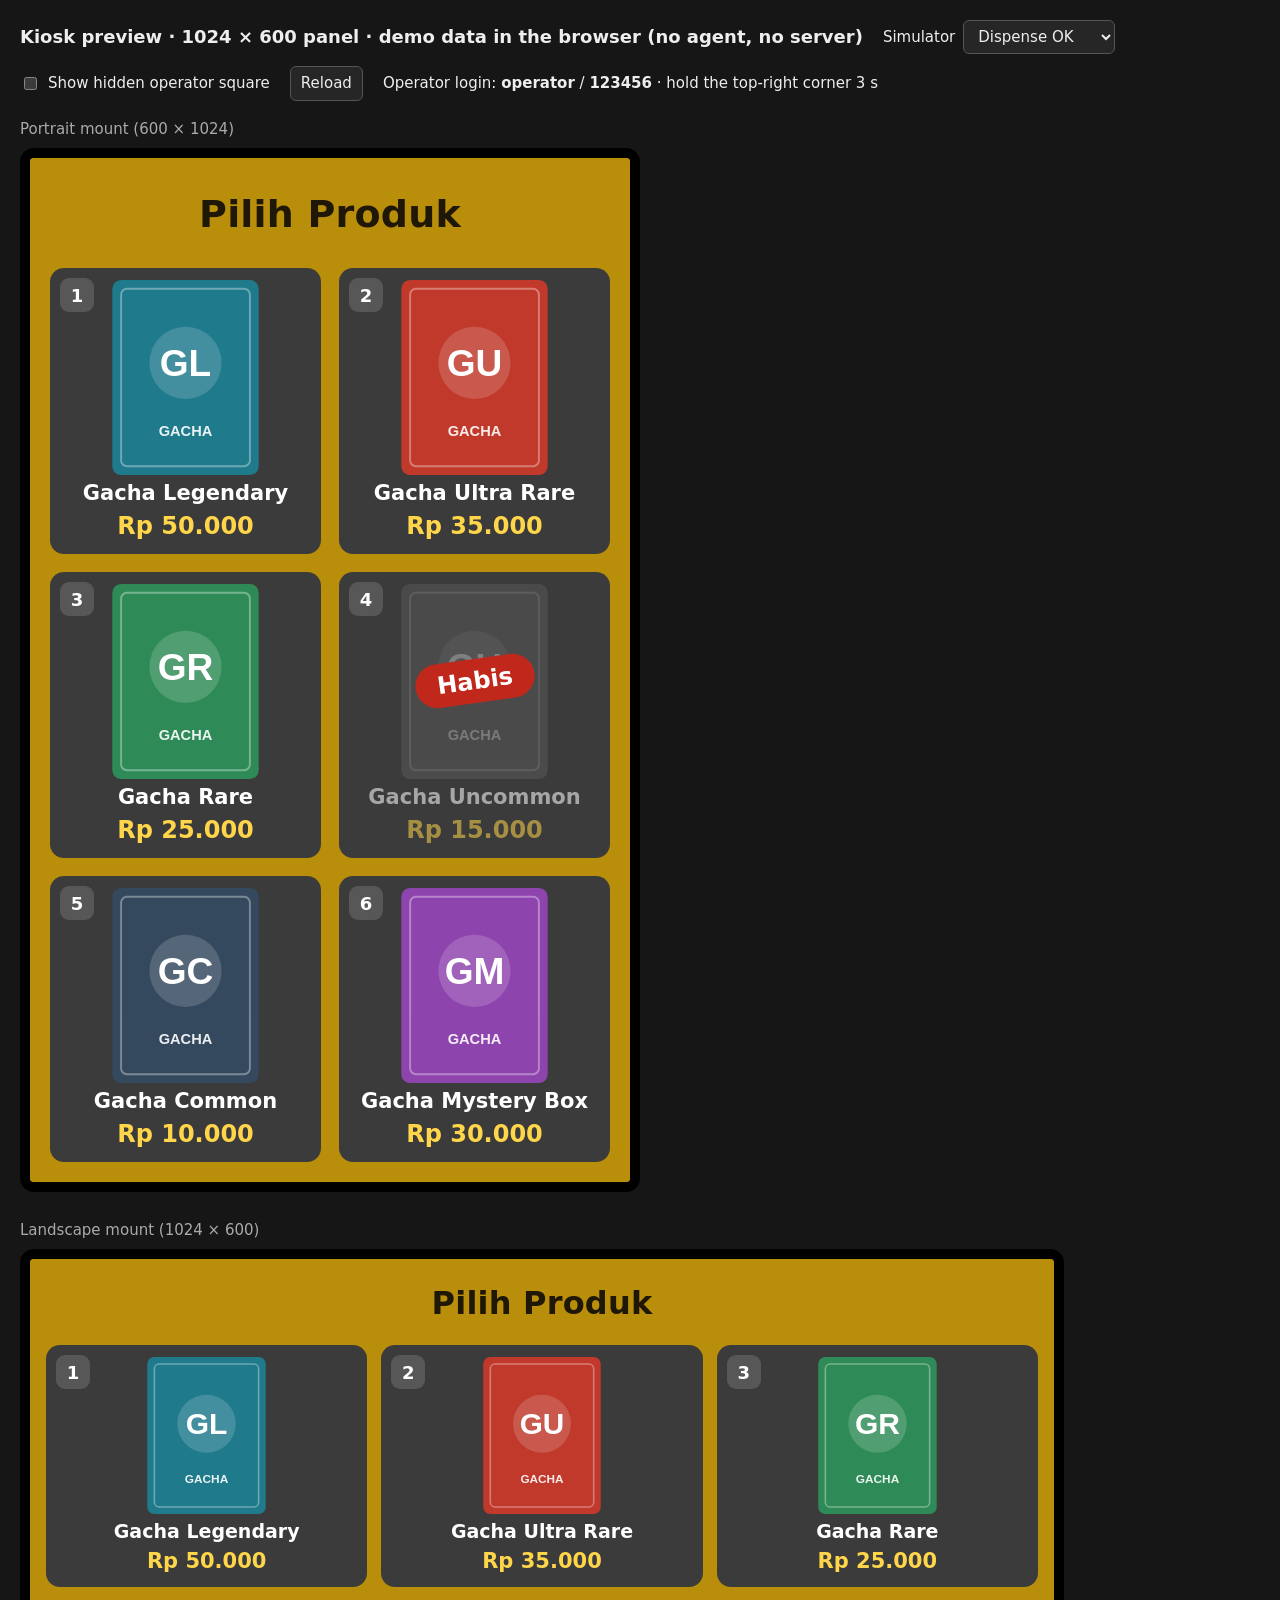
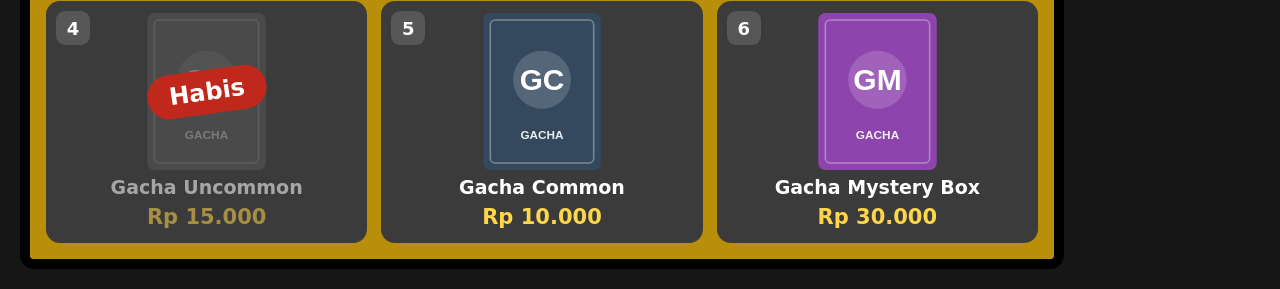
<file: web/kiosk/preview.html>
<!doctype html>
<html lang="en">
<head>
  <meta charset="utf-8">
  <meta name="viewport" content="width=device-width, initial-scale=1">
  <title>Kiosk preview</title>
  <style>
    :root { color-scheme: dark; }
    body { margin: 0; padding: 20px; background: #161616; color: #eee; font: 15px/1.4 "Segoe UI", system-ui, sans-serif; }
    header { display: flex; flex-wrap: wrap; gap: 12px 20px; align-items: center; margin-bottom: 18px; }
    h1 { font-size: 18px; margin: 0; }
    label { display: flex; gap: 8px; align-items: center; }
    select, button { font: inherit; padding: 6px 10px; border-radius: 6px; border: 1px solid #555; background: #262626; color: #eee; }
    .frames { display: flex; flex-wrap: wrap; gap: 28px; align-items: flex-start; }
    figure { margin: 0; }
    figcaption { margin-bottom: 8px; color: #aaa; }
    iframe { display: block; border: 10px solid #000; border-radius: 14px; background: #000; }
  </style>
</head>
<body>
  <header>
    <h1>Kiosk preview · 1024 × 600 panel · demo data in the browser (no agent, no server)</h1>
    <label>Simulator
      <select id="sim">
        <option value="ok">Dispense OK</option>
        <option value="error">Dispense error</option>
        <option value="offline">Server offline</option>
      </select>
    </label>
    <label><input type="checkbox" id="debug"> Show hidden operator square</label>
    <button id="reload" type="button">Reload</button>
    <span>Operator login: <b>operator</b> / <b>123456</b> · hold the top-right corner 3 s</span>
  </header>
  <div class="frames">
    <figure><figcaption>Portrait mount (600 × 1024)</figcaption><iframe id="f-portrait" width="600" height="1024"></iframe></figure>
    <figure><figcaption>Landscape mount (1024 × 600)</figcaption><iframe id="f-landscape" width="1024" height="600"></iframe></figure>
  </div>
  <script>
    function load() {
      var q = '?mock=1&sim=' + document.getElementById('sim').value + (document.getElementById('debug').checked ? '&debug' : '');
      document.getElementById('f-portrait').src = 'index.html' + q;
      document.getElementById('f-landscape').src = 'index.html' + q;
    }
    ['sim', 'debug'].forEach(function (id) { document.getElementById(id).addEventListener('change', load); });
    document.getElementById('reload').addEventListener('click', load);
    load();
  </script>
</body>
</html>
</file>
